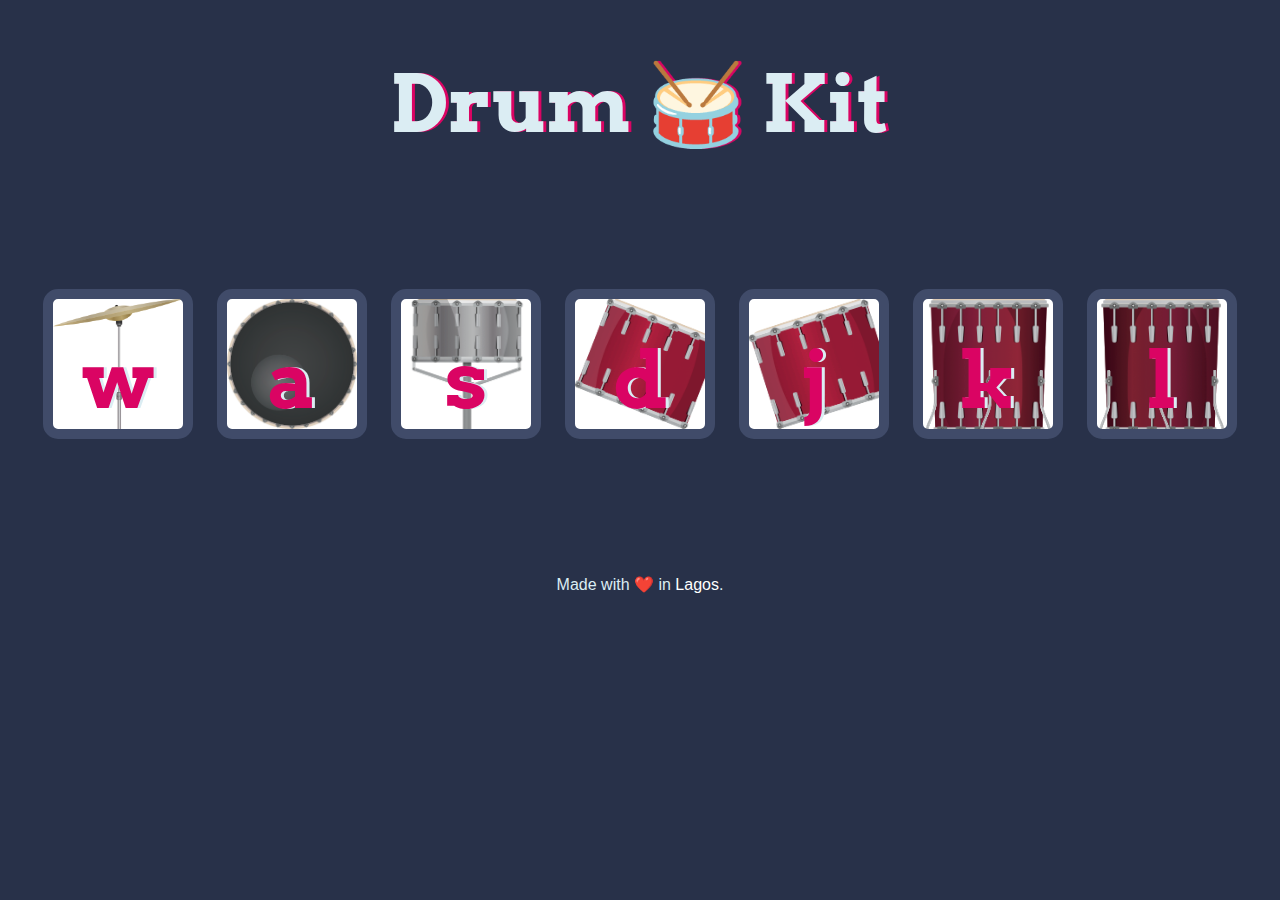
<file: index.html>
<!DOCTYPE html>
<html lang="en" dir="ltr">

<head>
  <meta charset="utf-8">
  <title>Drum Kit</title>
  <link rel="stylesheet" href="styles.css">
  <link href="https://fonts.googleapis.com/css?family=Arvo" rel="stylesheet">
</head>

<body>

  <h1 id="title">Drum 🥁 Kit</h1>
  <div class="set ">
    <button class="w drum">w</button>
    <button class="a drum">a</button>
    <button class="s drum">s</button>
    <button class="d drum">d</button>
    <button class="j drum">j</button>
    <button class="k drum">k</button>
    <button class="l drum">l</button>
  </div>


  <footer>
    Made with ❤️ in <span class="lagos">Lagos</span>.
  </footer>
  <script src="index.js"></script>
</body>

</html>
</file>
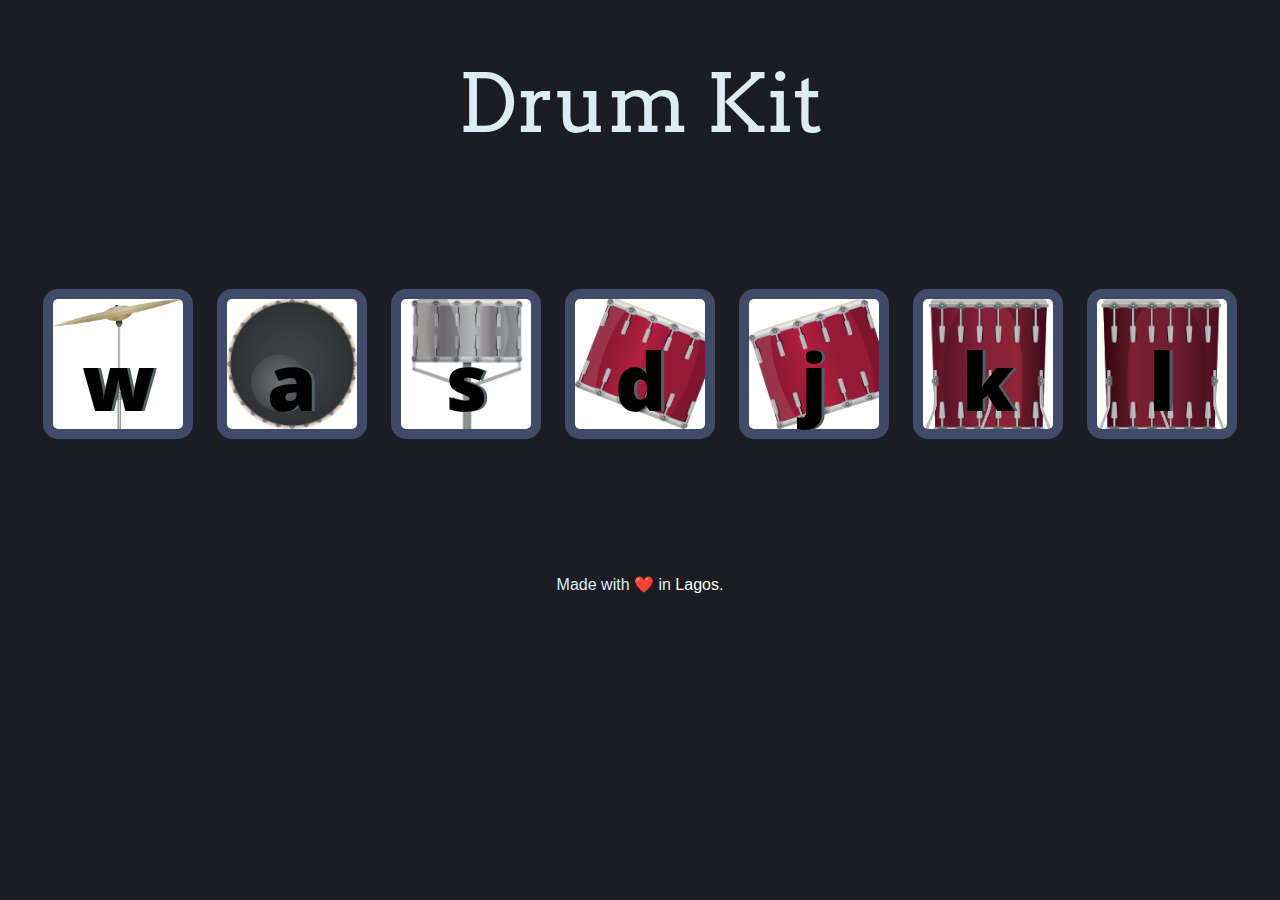
<file: index1.html>
<!DOCTYPE html>
<html lang="en" dir="ltr">

<head>
  <meta charset="utf-8">
  <title>Drum Kit</title>
  <link rel="stylesheet" href="styles1.css">
  <link href="https://fonts.googleapis.com/css?family=Arvo" rel="stylesheet">

  <!-- Font Awesome Icons -->
    <link rel="stylesheet" href="https://pro.fontawesome.com/releases/v5.10.0/css/all.css"
    integrity="sha384-AYmEC3Yw5cVb3ZcuHtOA93w35dYTsvhLPVnYs9eStHfGJvOvKxVfELGroGkvsg+p" crossorigin="anonymous" />

        <!-- Google Fonts -->
    <link href="https://fonts.googleapis.com/css2?family=Open+Sans:wght@500&display=swap" rel="stylesheet">
</head>

<body>

  <h1 id="title">Drum <i class="fa fa-music" aria-hidden="true"> </i> Kit</h1>
  <div class="set ">
    <button class="w drum">w</button>
    <button class="a drum">a</button>
    <button class="s drum">s</button>
    <button class="d drum">d</button>
    <button class="j drum">j</button>
    <button class="k drum">k</button>
    <button class="l drum">l</button>
  </div>


  <footer>
    Made with ❤️ in <span class="lagos">Lagos</span>.
  </footer>
  <script src="index.js"></script>
</body>

</html>
</file>
<file: styles.css>
body {
  text-align: center;
  background-color: #283149;
}

h1 {
  font-size: 5rem;
  color: #DBEDF3;
  font-family: "Arvo", cursive;
  text-shadow: 3px 0 #DA0463;

}

footer {
  color: #DBEDF3;
  font-family: sans-serif;
}

.w {
  background-image: url('images/crash.png');
  background-size: cover;
}

.a {
  background-image: url('images/kick.png');
  background-size: cover;
}

.s {
  background-image: url('images/snare.png');
  background-size: cover;
}

.d {
  background-image: url('images/tom1.png');
  background-size: cover;
}

.j {
  background-image: url('images/tom2.png');
  background-size: cover;
}

.k {
  background-image: url('images/tom3.png');
  background-size: cover;
}

.l {
  background-image: url('images/tom4.png');
  background-size: cover;
}

.set {
  margin: 10% auto;
}

.game-over {
  background-color: red;
  opacity: 0.8;
}

.pressed {
  box-shadow: 0 3px 4px 0 #DBEDF3;
  opacity: 0.5;
}

.red {
  color: red;
}

.drum {
  outline: none;
                                                                                                                                                                                                                                                                                                                                                                                                                                                                                                                                                                                                                                                                                                                                                                                                                                                                                                                                                                                                                                                                                                                                                                                                                                                                                                                                                                                                                                                                                                                                                                                                                                                                                                                                                                                                                                                                                                                                                                                                                                                                                                                                                                                                                                                                                                                                                                                                                                                                                                                                                                                                                                                                                                                                                                                                                                                                                                                                                                                                                                                                                                                                                                                                                                                                                                                                                                                                                                                                                                                                                                                                                                                                                                                                                                                                                                                                                                                                                                                                                                                                                                                                                                                                                                                                                                                                                                                                                                                                                                                                                                                                                                                                                                                                                                                                                                                                                                                                                                                                                                                                                                                                                                                                                                                                                                                                                                                                                                                                                                                                                                                                                                                                                                                                                                                                                                                                                                                                                                                                                                                                                                                                                                                                                                                                                                                                                                                                                                                                                                                                                                                                                                                                                                                                                                                                                                                                                                                                                                                                                                                                                                                                                                                                                                                                                                                                                                                                                                                                                                                                                                                                                                                                                                                                                                                                                                                                                                                                                                                                                                                                                                                                                                                                                                                                                                                                                                                                                                                                                                                                                                                                                                                                                                                                                                                                                                                                                                                                                                                                                                                                                                                                                                                                                                                                                                                                                                                                                                                                                                                                                                                                                                                                                                                                                                                                                                                                                                                                                                                                                                                                                                                                                                                                                                                                                                                                                                                                                                                                                                                                                                                                                                                                                                                                                                                                                                                                                                                                                                                                                                                                                                                                                                                                                                                                                                                                                                                                                                                                                                                                                                                                                                                                                                                                                                                                                                                                                                                                                                                                                                                                                                                                                                                                                                                                                                                                                                                                                                                                                                                                                                                                                                                                                                                                                                                                                                                                                                                                                                                                                                                                                                                                                                                                                                                                                                                                                                                                                                                                                                                                                                                                                                                                                                                                                                                                                                                                                                                                                                                                                                                                                                                                                                                                                                                                                                                                                                                                                                                                                                                                                                                                                                                                                                                                                                                                                                                                                                                                                                                                                                                                                                                                                                                                                                                                                                                                                                                                                                                                                                                                                                                                                                                                                                                                                                                                                                                                                                                                                                                                                                                                                                                                                                                                                                                                                                                                                                                                                                                                                                                                                                                                                                                                                                                                                                                                                                                                                                                                                                                                                                                                                                                                                                                                                                                                                                                                                                                                                                                                                                                                                                                                                                                                                                                                                                                                                                                                                                                                                                                                                                                                                                                                                                                                                                                                                                                                                                                                                                                                                                                                                                                                                                                                                                                                                                                                                                                                                                                                                                                                                                                                                                                                                                                                                                                                                                                                                                                                                                                                                                                                                                                                                                                                                                                                                                                                                                                                                                                                                                                                                                                                                                                                                                                                                                                                                                                                                                                                                                                                                                                                                                                                                                                                                                                                                                                                                                                                                                                                                                                                                                                                                                                                                                                                                                                                                                                                                                                                                                       border: 10px solid #404B69;
  font-size: 5rem;
  font-family: 'Arvo', cursive;
  line-height: 2;
  font-weight: 900;
  color: #DA0463;
  text-shadow: 3px 0 #DBEDF3;
  border-radius: 15px;
  display: inline-block;
  width: 150px;
  height: 150px;
  text-align: center;
  margin: 10px;
  background-color: white;
  cursor: pointer;
}

.lagos{
  color: #fff;
}

.lagos:hover{
  text-decoration: underline;
  color: #deb887;
  cursor: pointer;
}
</file>
<file: styles1.css>
body {
  text-align: center;
  background-color: #1b1d23;
}

h1 {
  font-size: 5rem;
  color: #DBEDF3;
  font-family: "Arvo", cursive;
  font-weight: normal;
}

footer {
  color: #DBEDF3;
  font-family: sans-serif;
}

#title > i{
  font-size: 70px;
  font-weight: 500;
}

.w {
  background-image: url('images/crash.png');
  background-size: cover;
}

.a {
  background-image: url('images/kick.png');
  background-size: cover;
}

.s {
  background-image: url('images/snare.png');
  background-size: cover;
}

.d {
  background-image: url('images/tom1.png');
  background-size: cover;
}

.j {
  background-image: url('images/tom2.png');
  background-size: cover;
}

.k {
  background-image: url('images/tom3.png');
  background-size: cover;
}

.l {
  background-image: url('images/tom4.png');
  background-size: cover;
}

.set {
  margin: 10% auto;
}

.game-over {
  background-color: red;
  opacity: 0.8;
}

.pressed {
  box-shadow: 0 3px 4px 0 #DBEDF3;
  opacity: 0.5;
  color: #000;
}

.red {
  color: red;
}

.drum {
  outline: none;
  font-family: "Open Sans", sans-serif;
  color:#000;                                                                        border: 10px solid #404B69;
  font-size: 5rem;
  line-height: 2;
  font-weight: 900;
  text-shadow: 3px 0 #4d6168;
  border-radius: 15px;
  display: inline-block;
  width: 150px;
  height: 150px;
  text-align: center;
  margin: 10px;
  background-color: white;
  cursor: pointer;
}

.lagos{
  color: #fff;
}

.lagos:hover{
  text-decoration: underline;
  color: #deb887;
  cursor: pointer;
}
</file>
